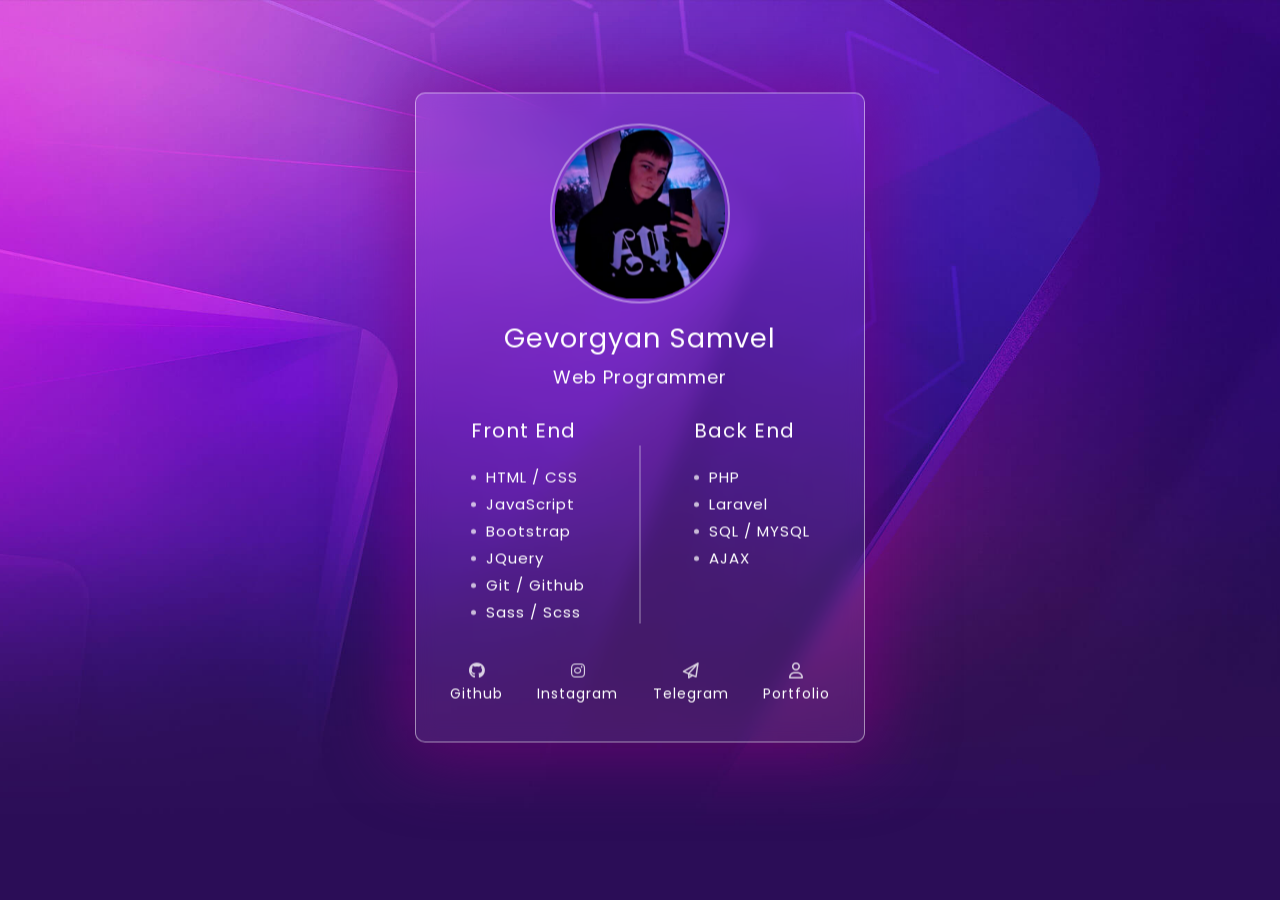
<file: index.html>
<!DOCTYPE html>
<html lang="en">
<head>
    <meta charset="UTF-8">
    <meta http-equiv="X-UA-Compatible" content="IE=edge">
    <meta name="viewport" content="width=device-width, initial-scale=1.0">
    <link rel="icon" href="img/Sam.png">
    <link rel="stylesheet" href="css/icons.css">
    <link rel="stylesheet" href="css/style.css">
    <link rel="stylesheet" href="css/media.css">
    <title>Samvel Gevorgyan</title>
</head>
<body>
    <div class="parent">
        <div>
            <div class="imgParent">
                <img src="img/Sam.png">
            </div>
            <div class="contentParent">
                <h4>Gevorgyan Samvel</h4>
                <h5>Web Programmer</h5>
            </div>
            <div class="skillsParent">
                <div class="fron_end">
                    <h4>Front End</h4>
                    <ul>
                        <li>HTML / CSS</li>
                        <li>JavaScript</li>
                        <li>Bootstrap</li>
                        <li>JQuery</li>
                        <li>Git / Github</li>
                        <li>Sass / Scss</li>
                    </ul>
                </div>
                <div class="back_end">
                    <h4>Back End</h4>
                    <ul>
                        <li>PHP</li>
                        <li>Laravel</li>
                        <li>SQL / MYSQL</li>
                        <li>AJAX</li>
                    </ul>
                </div>
            </div>
            <div class="contactParent">
                <a href="https://www.github.com/GevorgyanSam" target="_blank">
                    <div>
                        <i class="fa-brands fa-github"></i>
                        <p>Github</p>
                    </div>
                </a>
                <a href="https://instagram.com/samvel.2005.g" target="_blank">
                    <div>
                        <i class="fa-brands fa-instagram"></i>
                        <p>Instagram</p>
                    </div>
                </a>
                <a href="https://t.me/GSam2005" target="_blank">
                    <div>
                        <i class="fa-regular fa-paper-plane"></i>
                        <p>Telegram</p>
                    </div>
                </a>
                <a href="https://gevorgyansam.rf.gd" target="_blank">
                    <div>
                        <i class="fa-regular fa-user"></i>
                        <p>Portfolio</p>
                    </div>
                </a>
            </div>
        </div>
    </div>
</body>
</html>
</file>
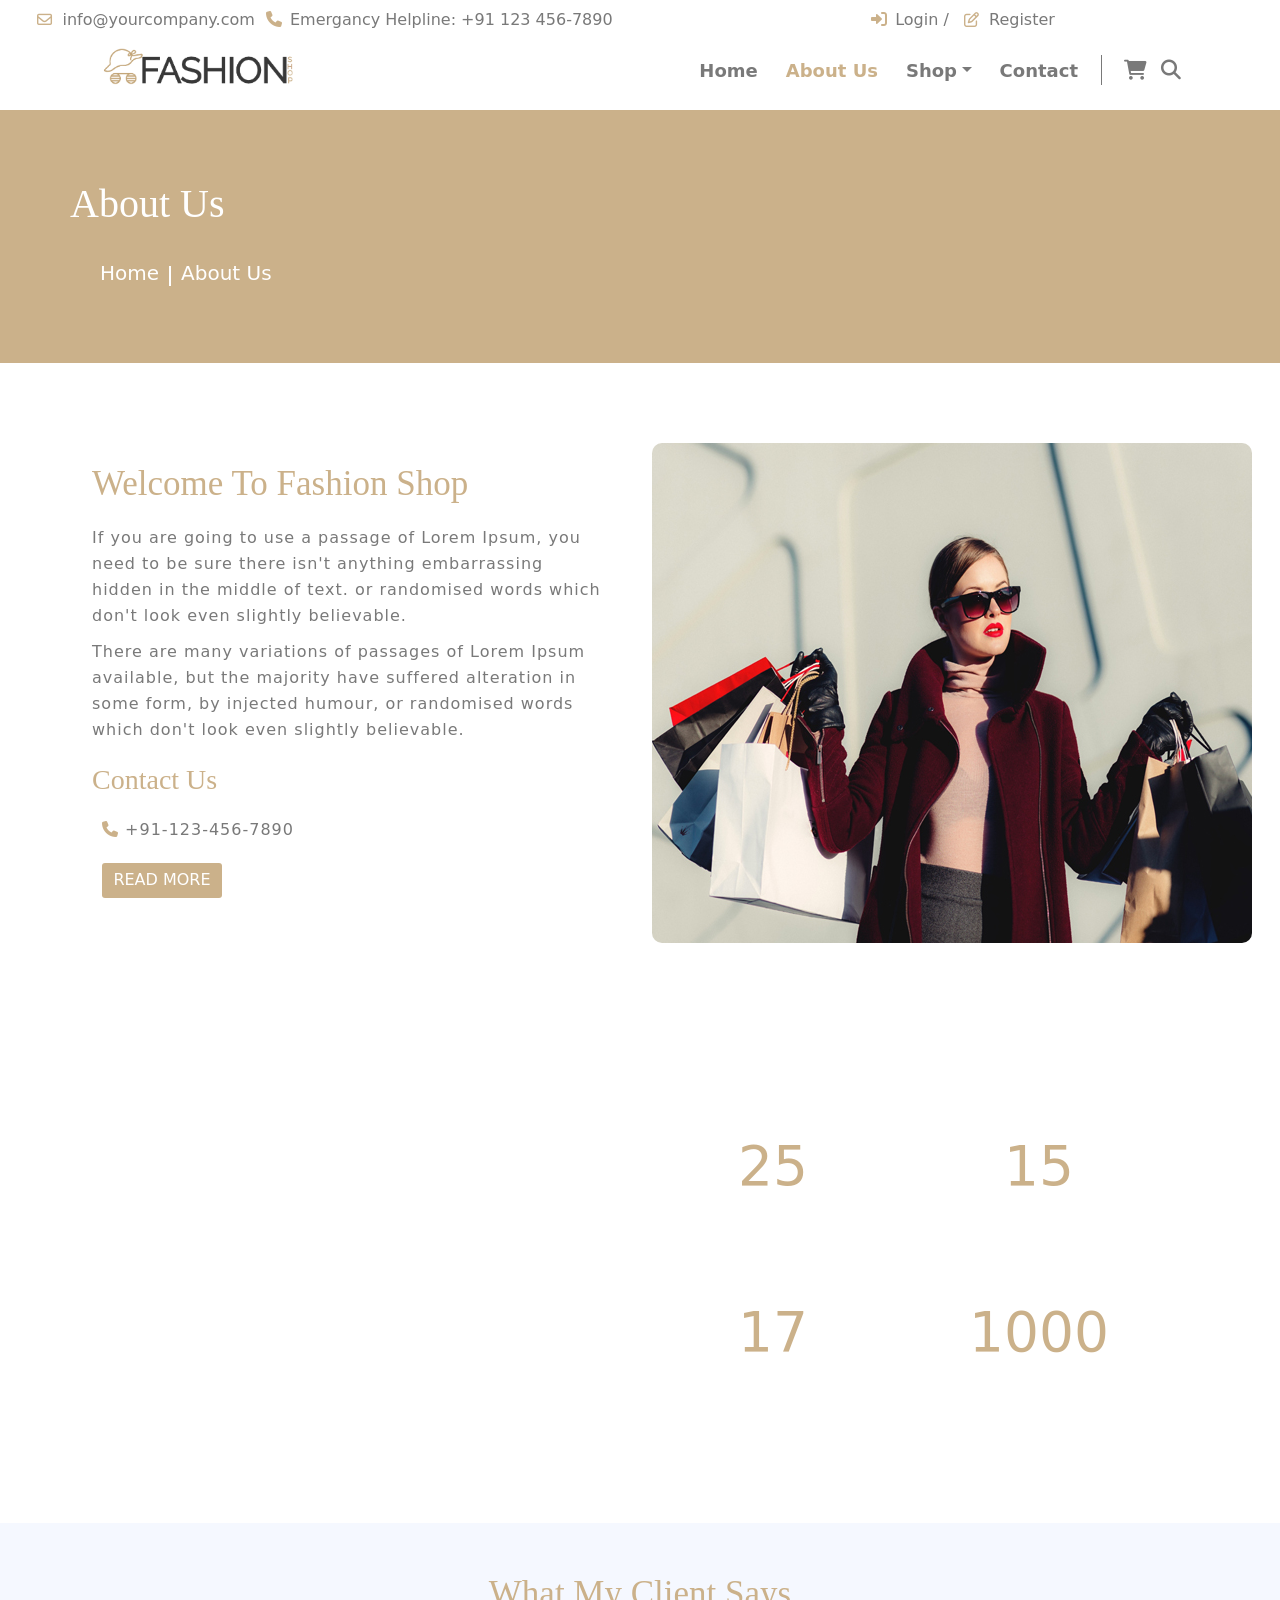
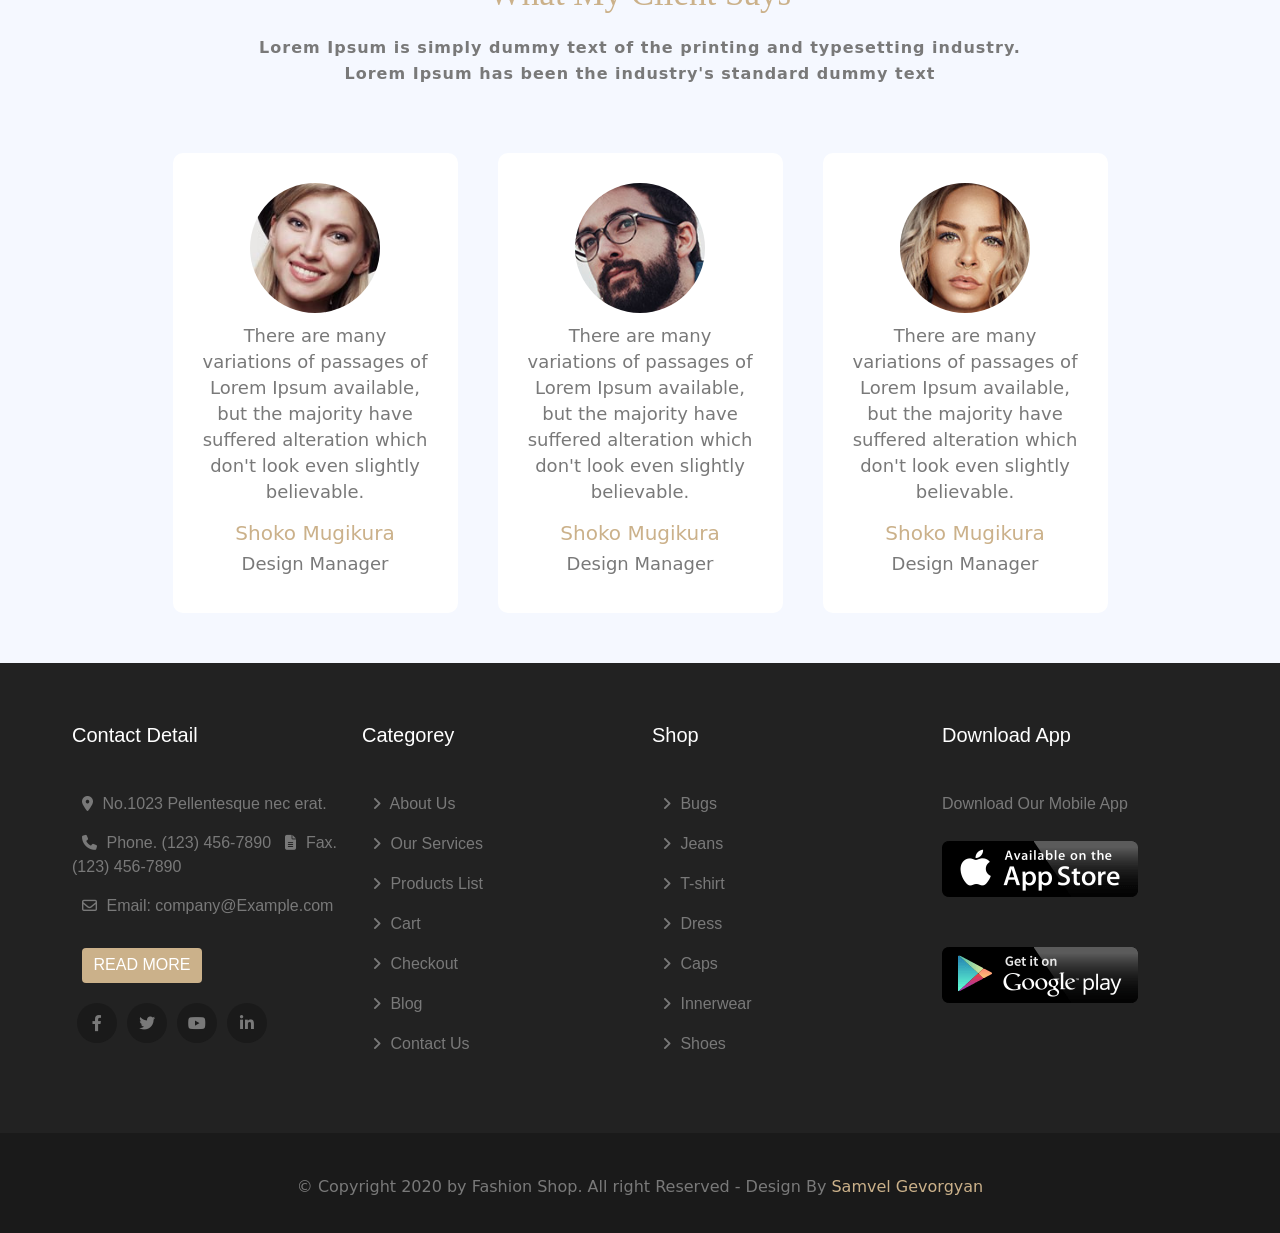
<file: About_Us.html>
<!DOCTYPE html>
<html lang="en">
<head>
    <meta charset="UTF-8">
    <meta http-equiv="X-UA-Compatible" content="IE=edge">
    <meta name="viewport" content="width=device-width, initial-scale=1.0">
    <link rel="stylesheet" href="css/bootstrap.css">
    <link rel="stylesheet" href="css/bootstrap.min.css">
    <link href="https://cdn.jsdelivr.net/npm/bootstrap@5.2.0-beta1/dist/css/bootstrap.min.css" rel="stylesheet" integrity="sha384-0evHe/X+R7YkIZDRvuzKMRqM+OrBnVFBL6DOitfPri4tjfHxaWutUpFmBp4vmVor" crossorigin="anonymous">
    <link rel="stylesheet" href="css/icons.css">
    <link rel="stylesheet" href="css/About_Us ( media ).css">
    <link rel="stylesheet" href="css/About_Us.css">
    <title>Fashion Shop | About Us</title>
</head>
<body>





                            <!-- NAV -->





    <div class="container-fluid navTop">
        <div class="row d-flex align-items-center text-center justify-content-between">
            <div class="col-6">
                <p>
                    <abbr title="Email">
                        <span>
                            <i class="fa-regular fa-envelope navTopIcons"></i>
                            info@yourcompany.com
                        </span>
                    </abbr>
                    <abbr title="Telephone">
                        <span>
                            <i class="fa-solid fa-phone navTopIcons"></i>
                            Emergancy Helpline:
                            <a href="#" class="navTopLink">
                                +91 123 456-7890
                            </a>
                        </span>
                    </abbr>
                </p>
            </div>
            <div class="col-6">
                <p>
                    <i class="fa-solid fa-right-to-bracket navTopIcons"></i>
                    <a href="#" class="navTopLink">Login</a>
                    /
                    <i class="fa-regular fa-pen-to-square navTopIcons"></i>
                    <a href="#" class="navTopLink">Register</a>
                </p>
            </div>
        </div>
    </div>
    <nav class="navbar navbar-expand-md">
        <div class="container-fluid">
            <a class="navbar-brand" href="index.html">
                <img src="img/brand.png" alt="" class="brand">
            </a>
                <button class="navbar-toggler" type="button" data-bs-toggle="collapse" data-bs-target="#navbarText" aria-controls="navbarText" aria-expanded="false" aria-label="Toggle navigation">
                    <span class="navbar-toggler-icon"></span>
                </button>
            <div class="collapse navbar-collapse" id="navbarText">
                <ul class="navbar-nav me-auto"></ul>
                <span class="navbar-text links">
                    <ul class="navbar-nav me-auto">
                        <li class="nav-item">
                            <a class="nav-link home" href="index.html">Home</a>
                        </li>
                        <li class="nav-item">
                            <a class="nav-link about" aria-current="page" href="About_Us.html">About Us</a>
                        </li>
                        <li class="nav-item dropdown">
                            <a class="nav-link dropdown-toggle" href="#" id="navbarDropdownMenuLink" role="button" data-bs-toggle="dropdown" aria-expanded="false">Shop</a>
                                <ul class="dropdown-menu" aria-labelledby="navbarDropdownMenuLink">
                                    <li>
                                        <a class="dropdown-item" href="#">Coats</a>
                                    </li>
                                    <li>
                                        <a class="dropdown-item" href="#">Outwear</a>
                                    </li>
                                    <li>
                                        <a class="dropdown-item" href="#">T-Shirt</a>
                                    </li>
                                    <li>
                                        <a class="dropdown-item" href="#">Caps</a>
                                    </li>
                                    <li>
                                        <a class="dropdown-item" href="#">Shoes</a>
                                    </li>
                                    <li>
                                        <a class="dropdown-item" href="#">Innerwear</a>
                                    </li>
                                    <li>
                                        <a class="dropdown-item" href="#">Suits</a>
                                    </li>
                                    <li>
                                        <a class="dropdown-item" href="#">Shirt</a>
                                    </li>
                                    <li>
                                        <a class="dropdown-item" href="#">Bags</a>
                                    </li>
                                    <li>
                                        <a class="dropdown-item" href="#">Dresses</a>
                                    </li>
                                    <li>
                                        <a class="dropdown-item" href="#">Swimwear</a>
                                    </li>
                                    <li>
                                        <a class="dropdown-item" href="#">Sweatshirts & Hoodies</a>
                                    </li>
                                </ul>
                        </li>
                        <li class="nav-item">
                            <a class="nav-link" href="Contact_Us.html">Contact</a>
                        </li>
                            <div class="navIcons">
                                <span class="navBorder"></span>
                                <i class="fa-solid fa-cart-shopping"></i>
                                <i class="fa-solid fa-magnifying-glass"></i>
                            </div>
                    </ul>
                </span>
            </div>
        </div>
    </nav>





                            <!-- ABOUT US -->





    <header>
        <section>
            <div class="headerParent">
                <div>
                    <div>
                        <h1>About Us</h1>
                    </div>
                    <div class="aboutHeaderLinks">
                        <a href="index.html">Home</a>
                        <div></div>
                        <a href="About_Us.html">About Us</a>
                    </div>
                </div>
            </div>
        </section>
        <div class="scrollUp">
            <i class="fa-solid fa-angles-up"></i>
        </div>
    </header>
    <main>
        <section>
            <div class="aboutWelcome">
                <div class="container-fluid">
                    <div class="row welcomeParentRow">
                        <div class="col-xl-6">
                            <div>
                                <h2>Welcome To Fashion Shop</h2>
                            </div>
                            <div>
                                <p class="welcomeP">There are many variations of passages of Lorem Ipsum available, but the majority have suffered alteration in some form, by injected humour, or randomised words which don't look even slightly believable.</p>
                            </div>
                            <div>
                                <p class="welcomeP2">If you are going to use a passage of Lorem Ipsum, you need to be sure there isn't anything embarrassing hidden in the middle of text. or randomised words which don't look even slightly believable.</p>
                            </div>
                            <div>
                                <p>There are many variations of passages of Lorem Ipsum available, but the majority have suffered alteration in some form, by injected humour, or randomised words which don't look even slightly believable.</p>
                            </div>
                            <div>
                                <h3>Contact Us</h3>
                            </div>
                            <div>
                                <p title="Tel">
                                    <i class="fa-solid fa-phone"></i>
                                    +91-123-456-7890
                                </p>
                            </div>
                            <div>
                                <button>READ MORE</button>
                            </div>
                        </div>
                        <div class="col-xl-6">
                            <img src="img/about_img-1.jpg" alt="">
                        </div>
                    </div>
                </div>
            </div>
        </section>





                                <!-- PARALAX -->





        <section>
            <div class="paralaxParent">
                <div class="container-fluid paralaxParentChild">
                    <div class="row">
                        <div class="col-md-6 paralaxChildren">
                            <h1>Our Fashion Shop Work For You</h1>
                            <p>Our Fashion Shop delivers daily and monthly Shop for all readers of our website visitors.</p>
                            <p class="paralaxMedia2">Recognized as the best esoteric and fashion online in the USA. Every day we publish fresh products, shop by and for professional products, personalized predictions, shop readings, shose and Chinese fashion Brands and much more.</p>
                            <p>Our Fashion Shop can help you find a proper approach to solving all daily problems and achieving happiness in your life.</p>
                        </div>
                        <div class="col-md-6 paralaxYearParent">
                            <div class="row">
                                <div class="col-md-6">
                                    <h5>25</h5>
                                    <h4>Years Of Experience</h4>
                                </div>
                                <div class="col-md-6">
                                    <h5>15</h5>
                                    <h4>Types Of Best Brands</h4>
                                </div>
                            </div>
                            <div class="row">
                                <div class="col-md-6">
                                    <h5>17</h5>
                                    <h4>Best Quality</h4>
                                </div>
                                <div class="col-md-6">
                                    <h5>1000</h5>
                                    <h4>Hourly Fashion</h4>
                                </div>
                            </div>
                        </div>
                    </div>
                </div>
            </div>
        </section>





                                <!-- TEAM -->





        <section>
            <div class="teamParent">
                <div class="container teamParentChild">
                    <div class="teamHeader">
                        <h1>What My Client Says</h1>
                        <p>Lorem Ipsum is simply dummy text of the printing and typesetting industry. <br> Lorem Ipsum has been the industry's standard dummy text</p>
                    </div>
                    <div class="row teamContent">
                        <div class="col-lg-3 teamItem">
                            <div>
                                <img src="img/team_1.jpg" alt="">
                            </div>
                            <div>
                                <p> <span>There are many variations of passages of Lorem Ipsum available, but the </span> majority have suffered alteration which don't look even slightly believable.</p>
                            </div>
                            <div>
                                <h5>Shoko Mugikura</h5>
                            </div>
                            <div>
                                <h4>Design Manager</h4>
                            </div>
                        </div>
                        <div class="col-lg-3 teamItem">
                            <div>
                                <img src="img/team_2.jpg" alt="">
                            </div>
                            <div>
                                <p> <span>There are many variations of passages of Lorem Ipsum available, but the </span> majority have suffered alteration which don't look even slightly believable.</p>
                            </div>
                            <div>
                                <h5>Shoko Mugikura</h5>
                            </div>
                            <div>
                                <h4>Design Manager</h4>
                            </div>
                        </div>
                        <div class="col-lg-3 teamItem">
                            <div>
                                <img src="img/team_3.jpg" alt="">
                            </div>
                            <div>
                                <p> <span>There are many variations of passages of Lorem Ipsum available, but the </span> majority have suffered alteration which don't look even slightly believable.</p>
                            </div>
                            <div>
                                <h5>Shoko Mugikura</h5>
                            </div>
                            <div>
                                <h4>Design Manager</h4>
                            </div>
                        </div>
                    </div>
                </div>
            </div>
        </section>
    </main>





                                <!-- FOOTER -->





    <footer>
        <section>
            <div class="footerParent">
                <div class="container-fluid">
                    <div class="row footerParentChild">
                        <div class="col-lg-3 footerItem">
                            <div>
                                <h4>Contact Detail</h4>
                            </div>
                            <div>
                                <i class="fa-solid fa-location-dot"></i>
                                <span> No.1023 Pellentesque nec erat.</span>
                            </div>
                            <div>
                                <i class="fa-solid fa-phone"></i>
                                <span>Phone. (123) 456-7890</span>
                                <i class="fa-solid fa-file-lines"></i>
                                <span>Fax. (123) 456-7890</span>
                            </div>
                            <div>
                                <i class="fa-regular fa-envelope"></i>
                                <span>Email: company@Example.com</span>
                            </div>
                            <div>
                                <button>READ MORE</button>
                            </div>
                            <div class="footerLinks">
                                <div>
                                    <i class="fa-brands fa-facebook-f"></i>
                                </div>
                                <div>
                                    <i class="fa-brands fa-twitter"></i>
                                </div>
                                <div>
                                    <i class="fa-brands fa-youtube"></i>
                                </div>
                                <div>
                                    <i class="fa-brands fa-linkedin-in"></i>
                                </div>
                            </div>
                        </div>
                        <div class="col-lg-3 footerItem">
                            <div>
                                <h4>Categorey</h4>
                            </div>
                            <div>
                                <p>
                                    <i class="fa-solid fa-angle-right"></i>
                                    About Us
                                </p>
                            </div>
                            <div>
                                <p>
                                    <i class="fa-solid fa-angle-right"></i>
                                    Our Services
                                </p>
                            </div>
                            <div>
                                <p>
                                    <i class="fa-solid fa-angle-right"></i>
                                    Products List
                                </p>
                            </div>
                            <div>
                                <p>
                                    <i class="fa-solid fa-angle-right"></i>
                                    Cart
                                </p>
                            </div>
                            <div>
                                <p>
                                    <i class="fa-solid fa-angle-right"></i>
                                    Checkout
                                </p>
                            </div>
                            <div>
                                <p>
                                    <i class="fa-solid fa-angle-right"></i>
                                    Blog
                                </p>
                            </div>
                            <div>
                                <p>
                                    <i class="fa-solid fa-angle-right"></i>
                                    Contact Us
                                </p>
                            </div>
                        </div>
                        <div class="col-lg-3 footerItem">
                            <div>
                                <h4>Shop</h4>
                            </div>
                            <div>
                                <p>
                                    <i class="fa-solid fa-angle-right"></i>
                                    Bugs
                                </p>
                            </div>
                            <div>
                                <p>
                                    <i class="fa-solid fa-angle-right"></i>
                                    Jeans
                                </p>
                            </div>
                            <div>
                                <p>
                                    <i class="fa-solid fa-angle-right"></i>
                                    T-shirt
                                </p>
                            </div>
                            <div>
                                <p>
                                    <i class="fa-solid fa-angle-right"></i>
                                    Dress
                                </p>
                            </div>
                            <div>
                                <p>
                                    <i class="fa-solid fa-angle-right"></i>
                                    Caps
                                </p>
                            </div>
                            <div>
                                <p>
                                    <i class="fa-solid fa-angle-right"></i>
                                    Innerwear
                                </p>
                            </div>
                            <div>
                                <p>
                                    <i class="fa-solid fa-angle-right"></i>
                                    Shoes
                                </p>
                            </div>
                        </div>
                        <div class="col-lg-3 footerItem">
                            <div>
                                <h4>Download App</h4>
                            </div>
                            <div>
                                <span>Download Our Mobile App</span>
                            </div>
                            <div>
                                <img src="img/footer_1.png" alt="">
                            </div>
                            <div>
                                <img src="img/footer_2.png" alt="">
                            </div>
                        </div>
                    </div>
                </div>
            </div>
        </section>
        <section>
            <div class="footerBottom">
                <div class="footerBottomHeader">
                    <p>
                        © Copyright 2020 by Fashion Shop. All right Reserved - Design By <a href="https://www.github.com/GevorgyanSam" title="GitHub"> Samvel Gevorgyan </a>
                    </p>
                </div>
            </div>
        </section>
    </footer>
    <script src="https://cdn.jsdelivr.net/npm/bootstrap@5.2.0-beta1/dist/js/bootstrap.bundle.min.js" integrity="sha384-pprn3073KE6tl6bjs2QrFaJGz5/SUsLqktiwsUTF55Jfv3qYSDhgCecCxMW52nD2" crossorigin="anonymous"></script>
    <script src="js/About_Us.js"></script>
</body>
</html>
</file>
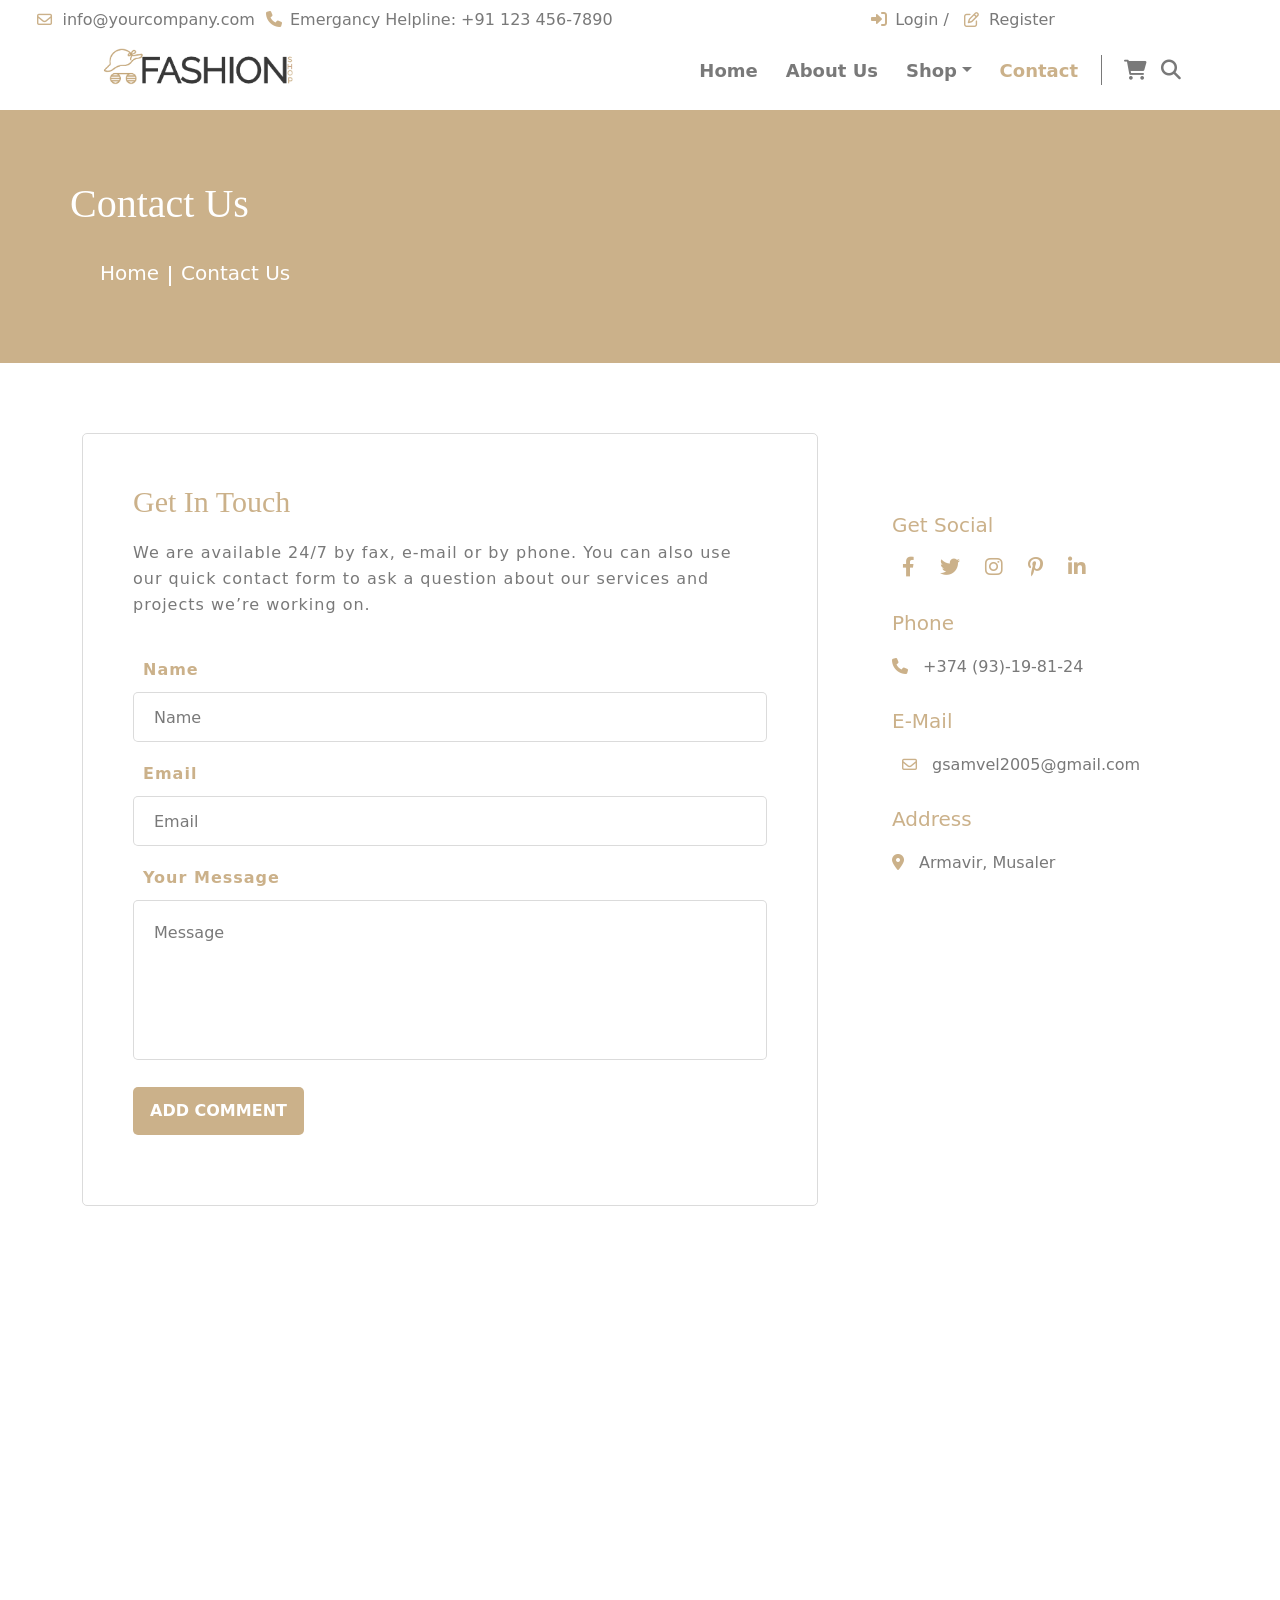
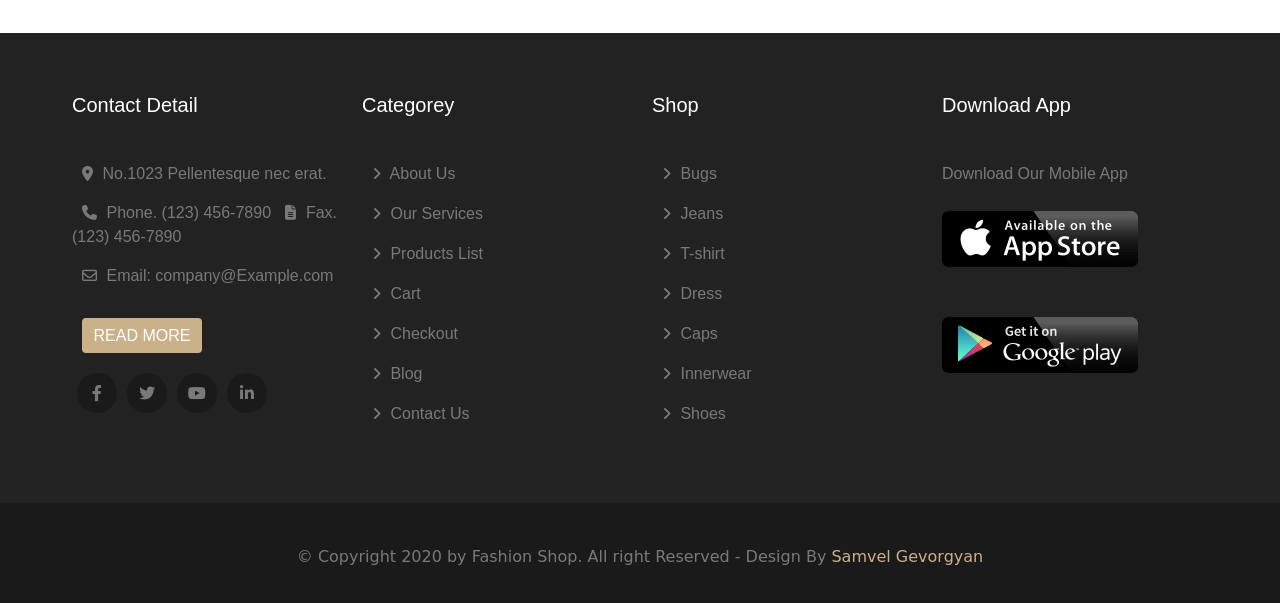
<file: Contact_Us.html>
<!DOCTYPE html>
<html lang="en">
<head>
    <meta charset="UTF-8">
    <meta http-equiv="X-UA-Compatible" content="IE=edge">
    <meta name="viewport" content="width=device-width, initial-scale=1.0">
    <link rel="stylesheet" href="css/bootstrap.css">
    <link rel="stylesheet" href="css/bootstrap.min.css">
    <link href="https://cdn.jsdelivr.net/npm/bootstrap@5.2.0-beta1/dist/css/bootstrap.min.css" rel="stylesheet" integrity="sha384-0evHe/X+R7YkIZDRvuzKMRqM+OrBnVFBL6DOitfPri4tjfHxaWutUpFmBp4vmVor" crossorigin="anonymous">
    <link rel="stylesheet" href="css/icons.css">
    <link rel="stylesheet" href="css/Contact_Us ( media ).css">
    <link rel="stylesheet" href="css/Contact_Us.css">
    <title>Fashion Shop | Contact Us</title>
</head>
<body>





                            <!-- NAV -->





    <div class="container-fluid navTop">
        <div class="row d-flex align-items-center text-center justify-content-between">
            <div class="col-6">
                <p>
                    <abbr title="Email">
                        <span>
                            <i class="fa-regular fa-envelope navTopIcons"></i>
                            info@yourcompany.com
                        </span>
                    </abbr>
                    <abbr title="Telephone">
                        <span>
                            <i class="fa-solid fa-phone navTopIcons"></i>
                            Emergancy Helpline:
                            <a href="#" class="navTopLink">
                                +91 123 456-7890
                            </a>
                        </span>
                    </abbr>
                </p>
            </div>
            <div class="col-6">
                <p>
                    <i class="fa-solid fa-right-to-bracket navTopIcons"></i>
                    <a href="#" class="navTopLink">Login</a>
                    /
                    <i class="fa-regular fa-pen-to-square navTopIcons"></i>
                    <a href="#" class="navTopLink">Register</a>
                </p>
            </div>
        </div>
    </div>
    <nav class="navbar navbar-expand-md">
        <div class="container-fluid">
            <a class="navbar-brand" href="index.html">
                <img src="img/brand.png" alt="" class="brand">
            </a>
                <button class="navbar-toggler" type="button" data-bs-toggle="collapse" data-bs-target="#navbarText" aria-controls="navbarText" aria-expanded="false" aria-label="Toggle navigation">
                    <span class="navbar-toggler-icon"></span>
                </button>
            <div class="collapse navbar-collapse" id="navbarText">
                <ul class="navbar-nav me-auto"></ul>
                <span class="navbar-text links">
                    <ul class="navbar-nav me-auto">
                        <li class="nav-item">
                            <a class="nav-link home" href="index.html">Home</a>
                        </li>
                        <li class="nav-item">
                            <a class="nav-link about" href="About_Us.html">About Us</a>
                        </li>
                        <li class="nav-item dropdown">
                            <a class="nav-link dropdown-toggle" href="#" id="navbarDropdownMenuLink" role="button" data-bs-toggle="dropdown" aria-expanded="false">Shop</a>
                                <ul class="dropdown-menu" aria-labelledby="navbarDropdownMenuLink">
                                    <li>
                                        <a class="dropdown-item" href="#">Coats</a>
                                    </li>
                                    <li>
                                        <a class="dropdown-item" href="#">Outwear</a>
                                    </li>
                                    <li>
                                        <a class="dropdown-item" href="#">T-Shirt</a>
                                    </li>
                                    <li>
                                        <a class="dropdown-item" href="#">Caps</a>
                                    </li>
                                    <li>
                                        <a class="dropdown-item" href="#">Shoes</a>
                                    </li>
                                    <li>
                                        <a class="dropdown-item" href="#">Innerwear</a>
                                    </li>
                                    <li>
                                        <a class="dropdown-item" href="#">Suits</a>
                                    </li>
                                    <li>
                                        <a class="dropdown-item" href="#">Shirt</a>
                                    </li>
                                    <li>
                                        <a class="dropdown-item" href="#">Bags</a>
                                    </li>
                                    <li>
                                        <a class="dropdown-item" href="#">Dresses</a>
                                    </li>
                                    <li>
                                        <a class="dropdown-item" href="#">Swimwear</a>
                                    </li>
                                    <li>
                                        <a class="dropdown-item" href="#">Sweatshirts & Hoodies</a>
                                    </li>
                                </ul>
                        </li>
                        <li class="nav-item">
                            <a class="nav-link contact" aria-current="page" href="Contact_Us.html">Contact</a>
                        </li>
                            <div class="navIcons">
                                <span class="navBorder"></span>
                                <i class="fa-solid fa-cart-shopping"></i>
                                <i class="fa-solid fa-magnifying-glass"></i>
                            </div>
                    </ul>
                </span>
            </div>
        </div>
    </nav>





                            <!-- CONTACT US -->





    <header>
        <section>
            <div class="headerParent">
                <div>
                    <div>
                        <h1>Contact Us</h1>
                    </div>
                    <div class="aboutHeaderLinks">
                        <a href="index.html">Home</a>
                        <div></div>
                        <a href="Contact_Us.html">Contact Us</a>
                    </div>
                </div>
            </div>
        </section>
        <div class="scrollUp">
            <i class="fa-solid fa-angles-up"></i>
        </div>
    </header>





                            <!-- CONTACT US -->





    <main>
        <section>
            <div class="mainParent">
                <div class="container-fluid">
                    <div class="row contactRow">
                        <div class="col-xl-8">
                            <div class="primaryCol">
                                <div>
                                    <h2>Get In Touch</h2>
                                </div>
                                <div>
                                    <p>We are available 24/7 by fax, e-mail or by phone. You can also use our quick contact form to ask a question about our services and projects we’re working on.</p>
                                </div>
                                <form action="">
                                    <div>
                                        <label for="name">Name</label>
                                    </div>
                                    <div>
                                        <input type="text" placeholder="Name" id="name">
                                    </div>
                                    <div>
                                        <label for="email">Email</label>
                                    </div>
                                    <div>
                                        <input type="email" placeholder="Email" id="email">
                                    </div>
                                    <div>
                                        <label for="message">Your Message</label>
                                    </div>
                                    <div>
                                        <textarea placeholder="Message" id="message"></textarea>
                                    </div>
                                    <div>
                                        <a href="index.html">
                                            <button>ADD COMMENT</button>
                                        </a>
                                    </div>
                                </form>
                            </div>
                        </div>
                        <div class="col-xl-4">
                            <div class="secondaryCol">
                                <div>
                                    <h5>Get Social</h5>
                                </div>
                                <div>
                                    <a href="#" title="Facebook">
                                        <i class="fa-brands fa-facebook-f"></i>
                                    </a>
                                    <a href="#" title="Twitter">
                                        <i class="fa-brands fa-twitter"></i>
                                    </a>
                                    <a href="https://www.instagram.com/samvel.2005.g/" title="Instagram">
                                        <i class="fa-brands fa-instagram"></i>
                                    </a>
                                    <a href="#" title="Pinterest">
                                        <i class="fa-brands fa-pinterest-p"></i>
                                    </a>
                                    <a href="#" title="Linkedin">
                                        <i class="fa-brands fa-linkedin-in"></i>
                                    </a>
                                </div>
                                <div>
                                    <h5>Phone</h5>
                                </div>
                                <div>
                                    <p title="Tel">
                                        <i class="fa-solid fa-phone"></i>
                                        +374 (93)-19-81-24
                                    </p>
                                </div>
                                <div>
                                    <h5>E-Mail</h5>
                                </div>
                                <div>
                                    <p title="Email">
                                        <i class="fa-regular fa-envelope"></i>
                                        gsamvel2005@gmail.com
                                    </p>
                                </div>
                                <div>
                                    <h5>Address</h5>
                                </div>
                                <div>
                                    <p title="Addres">
                                        <i class="fa-solid fa-location-dot"></i>
                                        Armavir, Musaler
                                    </p>
                                </div>
                            </div>
                        </div>
                    </div>
                </div>
            </div>
        </section>





                            <!-- MAP  -->





        <section>
            <div class="mapParent">
                <iframe src="https://www.google.com/maps/embed?pb=!1m18!1m12!1m3!1d1524.4684850794074!2d44.371547658269805!3d40.16595704453849!2m3!1f0!2f0!3f0!3m2!1i1024!2i768!4f13.1!3m3!1m2!1s0x0%3A0x4d74ec8f68e40e96!2zNDDCsDA5JzU3LjQiTiA0NMKwMjInMjEuNSJF!5e0!3m2!1sru!2s!4v1657986496901!5m2!1sru!2s" style="border:0;" allowfullscreen="" loading="lazy" referrerpolicy="no-referrer-when-downgrade"></iframe>
            </div>
        </section>
    </main>





                                <!-- FOOTER -->





    <footer>
        <section>
            <div class="footerParent">
                <div class="container-fluid">
                    <div class="row footerParentChild">
                        <div class="col-lg-3 footerItem">
                            <div>
                                <h4>Contact Detail</h4>
                            </div>
                            <div>
                                <i class="fa-solid fa-location-dot"></i>
                                <span> No.1023 Pellentesque nec erat.</span>
                            </div>
                            <div>
                                <i class="fa-solid fa-phone"></i>
                                <span>Phone. (123) 456-7890</span>
                                <i class="fa-solid fa-file-lines"></i>
                                <span>Fax. (123) 456-7890</span>
                            </div>
                            <div>
                                <i class="fa-regular fa-envelope"></i>
                                <span>Email: company@Example.com</span>
                            </div>
                            <div>
                                <button>READ MORE</button>
                            </div>
                            <div class="footerLinks">
                                <div>
                                    <i class="fa-brands fa-facebook-f"></i>
                                </div>
                                <div>
                                    <i class="fa-brands fa-twitter"></i>
                                </div>
                                <div>
                                    <i class="fa-brands fa-youtube"></i>
                                </div>
                                <div>
                                    <i class="fa-brands fa-linkedin-in"></i>
                                </div>
                            </div>
                        </div>
                        <div class="col-lg-3 footerItem">
                            <div>
                                <h4>Categorey</h4>
                            </div>
                            <div>
                                <p>
                                    <i class="fa-solid fa-angle-right"></i>
                                    About Us
                                </p>
                            </div>
                            <div>
                                <p>
                                    <i class="fa-solid fa-angle-right"></i>
                                    Our Services
                                </p>
                            </div>
                            <div>
                                <p>
                                    <i class="fa-solid fa-angle-right"></i>
                                    Products List
                                </p>
                            </div>
                            <div>
                                <p>
                                    <i class="fa-solid fa-angle-right"></i>
                                    Cart
                                </p>
                            </div>
                            <div>
                                <p>
                                    <i class="fa-solid fa-angle-right"></i>
                                    Checkout
                                </p>
                            </div>
                            <div>
                                <p>
                                    <i class="fa-solid fa-angle-right"></i>
                                    Blog
                                </p>
                            </div>
                            <div>
                                <p>
                                    <i class="fa-solid fa-angle-right"></i>
                                    Contact Us
                                </p>
                            </div>
                        </div>
                        <div class="col-lg-3 footerItem">
                            <div>
                                <h4>Shop</h4>
                            </div>
                            <div>
                                <p>
                                    <i class="fa-solid fa-angle-right"></i>
                                    Bugs
                                </p>
                            </div>
                            <div>
                                <p>
                                    <i class="fa-solid fa-angle-right"></i>
                                    Jeans
                                </p>
                            </div>
                            <div>
                                <p>
                                    <i class="fa-solid fa-angle-right"></i>
                                    T-shirt
                                </p>
                            </div>
                            <div>
                                <p>
                                    <i class="fa-solid fa-angle-right"></i>
                                    Dress
                                </p>
                            </div>
                            <div>
                                <p>
                                    <i class="fa-solid fa-angle-right"></i>
                                    Caps
                                </p>
                            </div>
                            <div>
                                <p>
                                    <i class="fa-solid fa-angle-right"></i>
                                    Innerwear
                                </p>
                            </div>
                            <div>
                                <p>
                                    <i class="fa-solid fa-angle-right"></i>
                                    Shoes
                                </p>
                            </div>
                        </div>
                        <div class="col-lg-3 footerItem">
                            <div>
                                <h4>Download App</h4>
                            </div>
                            <div>
                                <span>Download Our Mobile App</span>
                            </div>
                            <div>
                                <img src="img/footer_1.png" alt="">
                            </div>
                            <div>
                                <img src="img/footer_2.png" alt="">
                            </div>
                        </div>
                    </div>
                </div>
            </div>
        </section>
        <section>
            <div class="footerBottom">
                <div class="footerBottomHeader">
                    <p>
                        © Copyright 2020 by Fashion Shop. All right Reserved - Design By <a href="https://www.github.com/GevorgyanSam" title="GitHub"> Samvel Gevorgyan </a>
                    </p>
                </div>
            </div>
        </section>
    </footer>
    <script src="https://cdn.jsdelivr.net/npm/bootstrap@5.2.0-beta1/dist/js/bootstrap.bundle.min.js" integrity="sha384-pprn3073KE6tl6bjs2QrFaJGz5/SUsLqktiwsUTF55Jfv3qYSDhgCecCxMW52nD2" crossorigin="anonymous"></script>
    <script src="js/Contact_Us.js"></script>
</body>
</html>
</file>
<file: css/style.css>
@import url("https://fonts.googleapis.com/css2?family=Poppins:ital,wght@1,100&display=swap");:root{--border-radius:10px;--font-family:"Poppins",sans-serif}*{margin:0;padding:0;-webkit-box-sizing:border-box;box-sizing:border-box;outline:none;text-decoration:none;list-style:none}::-moz-selection{color:white;background-color:#54128d}::selection{color:white;background-color:#54128d}body{background-image:url(../img/background.jpg);background-attachment:fixed;background-repeat:no-repeat;background-size:cover;background-position:50% 50%;overflow:visible}.parent{position:absolute;-webkit-transform:translate(-50%,-55%);transform:translate(-50%,-55%);top:50%;left:50%;-webkit-box-align:start;-ms-flex-align:start;align-items:flex-start;-webkit-box-pack:center;-ms-flex-pack:center;justify-content:center;text-align:start;border-radius:var(--border-radius);background-color:rgba(255,100,255,0.15);-webkit-backdrop-filter:blur(10px);backdrop-filter:blur(10px);height:650px;width:450px;border:1px solid rgba(255,255,255,0.5);-webkit-box-shadow:0 0 70px 15px rgba(128,0,128,0.6);box-shadow:0 0 70px 15px rgba(128,0,128,0.6)}.parent .imgParent{margin:0 auto;height:180px;width:180px;margin-top:30px;border-radius:50%;padding:3px;border:2px solid rgba(255,255,255,0.4);-webkit-user-select:none;-moz-user-select:none;-ms-user-select:none;user-select:none}.parent .imgParent img{height:100%;width:100%;-o-object-fit:cover;object-fit:cover;-o-object-position:center;object-position:center}.parent .contentParent{margin-top:15px}.parent .contentParent h4{font-size:27px;text-align:center;color:rgb(255,255,255);font-family:var(--font-family);font-weight:400;letter-spacing:1px}.parent .contentParent h5{color:rgb(255,255,255);font-family:var(--font-family);font-weight:normal;letter-spacing:1px;font-size:18px;text-align:center;margin-top:5px;text-transform:capitalize}.parent .skillsParent{margin:0 auto;margin-top:25px;display:-webkit-box;display:-ms-flexbox;display:flex;-webkit-box-align:start;-ms-flex-align:start;align-items:flex-start;-ms-flex-pack:distribute;justify-content:space-around;text-align:start;color:white;font-family:var(--font-family);position:relative;overflow:hidden}.parent .skillsParent:before{content:"";position:absolute;-webkit-transform:translateX(-50%);transform:translateX(-50%);left:50%;top:30px;height:100%;width:1px;background-color:rgba(255,255,255,0.5)}.parent .skillsParent h4{font-weight:400;font-size:20px;letter-spacing:1px}.parent .skillsParent ul{margin-top:20px}.parent .skillsParent ul li{font-size:15px;margin-top:4px;letter-spacing:1px;margin-left:15px;position:relative}.parent .skillsParent ul li:before{content:"";position:absolute;background-color:rgba(255,255,255,0.7);height:5px;width:5px;border-radius:50%;-webkit-transform:translateY(-50%);transform:translateY(-50%);top:50%;left:-15px}.parent .contactParent{display:-webkit-box;display:-ms-flexbox;display:flex;-webkit-box-align:center;-ms-flex-align:center;align-items:center;-webkit-box-pack:space-evenly;-ms-flex-pack:space-evenly;justify-content:space-evenly;text-align:center;padding-top:15px;margin-top:20px}.parent .contactParent a{position:relative;padding-bottom:2px}.parent .contactParent a:before{content:"";position:absolute;height:1px;width:0%;background-color:rgba(255,255,255,0.5);bottom:0;left:50%;-webkit-transition:0.3s;transition:0.3s;-webkit-transform:translateX(-50%);transform:translateX(-50%)}.parent .contactParent a:hover:before{width:110%}.parent .contactParent div{color:white;font-family:var(--font-family)}.parent .contactParent div i{color:rgba(255,255,255,0.8)}.parent .contactParent div p{font-size:14px;letter-spacing:1px}
</file>
<file: css/media.css>
@media only screen and (max-width:500px){.parent{position:static!important;width:100%!important;border:none!important;-webkit-box-shadow:none!important;box-shadow:none!important;background-color:transparent!important;-webkit-transform:translate(0,0)!important;transform:translate(0,0)!important;padding-top:30px!important}.parent .contentParent{margin-top:20px!important}.parent .contentParent h4{font-size:26px!important}.parent .contentParent h5{margin-top:8px!important}.parent .skillsParent{margin-top:30px!important}.parent .contactParent{margin-top:25px!important}}@media only screen and (max-width:450px){.parent .contentParent h4{font-size:23px!important}.parent .contentParent h5{font-size:15px!important}.parent .skillsParent h4{font-size:18px!important}.parent .skillsParent ul li{font-size:14px!important;margin-top:3px!important}.parent .contactParent p{font-size:13px!important}}@media only screen and (max-width:380px){.parent .contentParent h4{font-size:22px!important}.parent .contentParent h5{font-size:14px!important}.parent .skillsParent h4{font-size:17px!important}.parent .skillsParent ul li{font-size:13px!important;margin-top:2px!important}.parent .contactParent p{font-size:12px!important}}
</file>
<file: css/About_Us ( media ).css>
/* FIXED ANIMATION BUGS ON RESIZE */




                        
@media only screen and (max-width: 1600px) {

    .paralaxParentChild {
        display: block !important;
    }
    
    .teamParentChild {
        display: block !important;
    }

    .footerParentChild {
        display: flex !important;
    }

    .footerBottom div {
        display: block !important;
    }
}




                        /* NAV */





@media only screen and (max-width: 1600px) {

    .brand {
        width: 280px;
        margin-top: 15px;
        margin-left: 90px !important;
    }
    
    .links {
        margin-right: 120px !important;
    }
}

@media only screen and (max-width: 1320px) {

    .brand {
        width: 280px;
        margin-top: 15px;
        margin-left: 50px !important;
    }
    
    .links {
        margin-right: 80px !important;
    }
}

@media only screen and (max-width: 1140px) {

    .brand {
        width: 280px;
        margin-top: 15px;
        margin-left: 0px !important;
    }
    
    .links {
        margin-right: 0px !important;
    }

    .navTop {
        display: none;
    }
}

@media only screen and (max-width: 1000px) {

    .navIcons {
        display: none !important;
    }
}

@media only screen and (max-width: 767px) {

    nav {
        max-height: 500px !important;
    }
}

@media only screen and (max-width: 460px) {

    .brand {
        width: 220px !important;
        margin-left: -15px !important;
    }
}

@media only screen and (max-width: 350px) {

    .brand {
        width: 180px !important;
        margin-left: -25px !important;
    }
}





                        /* ABOUT US */





@media only screen and (max-width: 767px) {

    .aboutHeaderLinks {
        margin-left: 0 !important;
        justify-content: center !important;
    }

    .headerParent h1 {
        text-align: center;
    }
}

@media only screen and (max-width: 1415px) {

    .welcomeP {
        display: none !important;
    }
}

@media only screen and (max-width: 1241px) {

    [src = "img/about_img-1.jpg"] {
        max-width: 100%;
    }
}

@media only screen and (max-width: 1199px) {

    .welcomeParentRow > div {
        align-items: center !important;
        justify-content: center !important;
        text-align: center !important;
    }
}

@media only screen and (max-width: 992px) {

    [src = "img/about_img-1.jpg"] {
        width: 100% !important;
    }
}

@media only screen and (max-width: 768px) {

    .aboutWelcome {
        padding: 60px 0 !important;
    }
}

@media only screen and (max-width: 510px) {

    .welcomeParentRow h2 {
        font-size: 30px !important;
    }

    .welcomeP2 {
        display: none !important;
    }
}





                        /* PARALAX */





@media only screen and (max-width: 1320px) {

    .paralaxMedia2 {
        display: none;
    }
}

@media only screen and (max-width: 767px) {

    .paralaxParentChild {
        padding: 0 30px !important;
        text-align: center !important;
    }
}

@media only screen and (max-width: 576px) {

    .paralaxParentChild {
        padding: 0 !important;
    }
}





                        /* TEAM */





@media only screen and (max-width: 1400px) {

    .teamContent .teamItem {
        margin-top: 50px !important;
        padding: 30px;
        margin: 0 20px !important;
        border-radius: 10px;
        background-color: var(--secondaryColor);
    }
}

@media only screen and (max-width: 1200px) {

    .teamContent .teamItem {
        margin-top: 50px !important;
        padding: 30px;
        margin: 0 10px !important;
        border-radius: 10px;
        background-color: var(--secondaryColor);
    }

    .teamContent .teamItem p span {
        display: none;
    }
}

@media only screen and (max-width: 991px) {

    .teamContent .teamItem p span {
        display: inline-block;
    }
}





                        /* FOOTER */





@media only screen and (max-width: 991px) {

    .footerParentChild {
        text-align: center !important;
        align-items: center !important;
        justify-content: center !important;
    }

    .footerItem:nth-child(2), .footerItem:nth-child(3) {
        display: none;
    }

    .footerLinks {
        justify-content: center !important;
    }
}

@media only screen and (max-width: 500px) {

    .footerParent {
        padding: 50px 0 !important;
    }
}
</file>
<file: css/About_Us.css>
* {
    margin: 0;
    padding: 0;
    box-sizing: border-box;
}

body {
    --primaryColor: rgb(203, 177, 138);
    --secondaryColor: rgb(255, 255, 255);
    --contentColor: rgb(121, 121, 121);
    --hoverTransition: .5s;
    overflow-x: hidden;
}

html {
    scroll-behavior: smooth;
    user-select: none;
}

::-webkit-scrollbar {
    background-color: white;
}

::-webkit-scrollbar-track {
    background-color: white;
}

::-webkit-scrollbar-thumb {
    background-color: var(--primaryColor);
    border-radius: 20px;
    cursor: pointer;
    border: 2px solid var(--primaryColor);
}

::-webkit-scrollbar-thumb:hover {
    background-color: rgb(206, 173, 123);
}





                        /* NAV */





.navbar-toggler:focus {
    box-shadow: none !important;
}

.navTop {
    transition: .2s;
    width: 100%;
    z-index: 999;
    height: 30px;
    background-color: var(--secondaryColor);
    animation: 1s navAnim forwards;
    opacity: 0;
}

@keyframes navAnim {
    0%{
        opacity: 0;
        transform: translateY(-100px);
    }
    100%{
        opacity: 1;
        transform: translateY(0);
    }
}

abbr[title] {
    border-bottom: none !important;
    cursor: pointer !important;
    text-decoration: none !important;
}

.navTop p {
    line-height: 40px;
}

.navTopIcons {
    color: var(--primaryColor);
    margin: 0 3px 0 6px;
}

.navTopLink {
    text-decoration: none;
    color: var(--contentColor);
    transition: var(--hoverTransition);
    font-weight: 500;
}

.navTopLink:hover {
    color: var(--primaryColor);
}

nav {
    position: fixed !important;
    width: 100%;
    z-index: 999;
    max-height: 80px;
    background-color: var(--secondaryColor);
    animation: 1s navAnim forwards;
    opacity: 0;
}

.brand {
    width: 280px;
    margin-top: 15px;
    margin-left: 180px;
}

.links {
    margin-right: 200px;
}

nav a {
    color: var(--contentColor) !important;
    font-weight: 600 !important;
    padding-top: 20px;
    padding-bottom: 20px;
    margin-left: 12px;
    font-size: 18px !important;
    transition: var(--hoverTransition);
}

nav a:hover {
    color: var(--primaryColor) !important;
    background-color: transparent !important;
}

.about {
    color: var(--primaryColor) !important;
}

.navBorder {
    margin: 0 15px;
    height: 30px;
    width: 1px;
    background-color: var(--contentColor);
}

.navIcons {
    display: flex;
    align-items: center;
    text-align: center;
}

.navIcons i {
    color: var(--contentColor);
    font-size: 20px;
    margin: 0 7px;
    cursor: pointer;
    transition: var(--hoverTransition);
}

.navIcons i:hover {
    color: var(--primaryColor);
}

.scrollUp {
    display: flex;
    align-items: center;
    text-align: center;
    justify-content: center;
    position: fixed;
    bottom: 20px;
    right: 20px;
    cursor: pointer;
    height: 45px;
    width: 45px;
    background-color: white;
    border-radius: 50%;
    z-index: 999;
    border: 1px solid var(--primaryColor);
    transition: var(--hoverTransition);
    opacity: 0;
}

.scrollUp:hover {
    background-color: var(--primaryColor);
    border: 1px solid transparent;
}

.scrollUp:hover i {
    color: white;
}

.scrollUp:active {
    transform: scale(0.9);
}

.scrollUp > i {
    font-size: 25px;
    color: var(--primaryColor);
    transition: var(--hoverTransition);
}





                        /* ABOUT US */





.headerParent {
    padding-top: 150px !important;
    background-color: var(--primaryColor);
    padding: 70px;
    width: 100%;
}

.headerParent h1 {
    color: var(--secondaryColor);
    font-family: 'Comic Neue', cursive;
    opacity: 0;
    animation: 1s headerH1 .5s forwards;
}

@keyframes headerH1 {
    0%{
        opacity: 0;
        transform: translateX(-50px);
    }
    100%{
        opacity: 1;
        transform: translateX(0);
    }
}

.aboutHeaderLinks {
    margin-left: 30px;
    margin-top: 30px;
    display: flex;
    align-items: center;
    justify-content: start;
    text-align: center;
    opacity: 0;
    animation: 1s headerLinks 1s forwards;
}

@keyframes headerLinks {
    0%{
        opacity: 0;
        transform: translateX(-50px);
    }
    100%{
        opacity: 1;
        transform: translateX(0);
    }
}

.headerParent a {
    color: var(--secondaryColor);
    text-decoration: none;
    font-weight: 400;
    font-size: 20px;
    padding-bottom: 3px;
    transition: var(--hoverTransition);
    border-bottom: 2px solid transparent;
}

.headerParent a:hover {
    border-bottom: 2px solid white;
}

.headerParent a + div {
    display: inline-block;
    background-color: var(--secondaryColor);
    height: 20px;
    width: 2px;
    margin: 0 10px;
}





                        /* ABOUT WELCOME */





.aboutWelcome {
    padding: 60px;
}

.welcomeParentRow > div {
    margin: 20px 0;
}

.welcomeParentRow > div:nth-child(1) {
    opacity: 0;
    animation: 1s welcomeContent1 .5s forwards;
}

@keyframes welcomeContent1 {
    0%{
        opacity: 0;
        transform: translateX(-50px);
    }
    100%{
        opacity: 1;
        transform: translateX(0);
    }
}

.welcomeParentRow > div:nth-child(2) {
    opacity: 0;
    animation: 1s welcomeContent2 .5s forwards;
}

@keyframes welcomeContent2 {
    0%{
        opacity: 0;
        transform: translateX(50px);
    }
    100%{
        opacity: 1;
        transform: translateX(0);
    }
}

.welcomeParentRow > div:nth-child(2) {
    align-items: center !important;
    justify-content: center !important;
    text-align: center !important;
}

[src = "img/about_img-1.jpg"] {
    border-radius: 10px;
}

.welcomeParentRow h2 {
    color: var(--primaryColor);
    font-size: 35px;
    font-family: 'Comic Neue', cursive;
    margin: 20px;
}

.welcomeParentRow p {
    color: var(--contentColor);
    letter-spacing: 1px;
    line-height: 26px;
    margin: 10px 20px;
}

[title = "Tel"] {
    cursor: pointer;
    margin: 10px 30px !important;
}

.welcomeParentRow p i {
    color: var(--primaryColor);
}

.welcomeParentRow h3 {
    margin: 20px;
    color: var(--primaryColor);
    font-size: 28px;
    font-family: 'Comic Neue', cursive;
}

.welcomeParentRow button {
    border-radius: 3px;
    border: 2px solid transparent;
    color: white;
    background-color: var(--primaryColor);
    height: 35px;
    width: 120px;
    margin: 10px 30px ;
    transition: var(--hoverTransition);
}

.welcomeParentRow button:hover {
    color: var(--primaryColor);
    background-color: transparent;
    border: 2px solid var(--primaryColor);
}





                        /* PARALAX */





.paralaxParent {
    position: relative;
    padding: 80px 0;
    background-image: url(../img/paralax.jpg);
    background-attachment: fixed;
    background-repeat: no-repeat;
    background-size: cover;
    background-position: center;
    min-height: 500px;
    width: 100%;
}

.paralaxParentChild {
    padding: 0 120px;
    text-align: start;
    display: none;
}

.paralaxParent h1 {
    color: var(--secondaryColor);
    font-size: 35px;
    margin-bottom: 35px;
}

.paralaxParent p {
    margin-top: 20px;
    font-weight: 600;
    color: var(--secondaryColor);
    line-height: 27px;
    letter-spacing: 1px;
    font-size: 18px;
}

.paralaxChildren {
    animation: 1s paralaxAnimLeft .5s forwards;
    opacity: 0;
}

@keyframes paralaxAnimLeft {
    0%{
        opacity: 0;
        transform: translateX(-150px);
    }
    100%{
        opacity: 1;
        transform: translateX(0px);
    }
}

.paralaxYearParent {
    text-align: center !important;
    align-items: center !important;
    justify-content: center !important;
    animation: 1s paralaxAnimRight .5s forwards;
    opacity: 0;
}

@keyframes paralaxAnimRight {
    0%{
        opacity: 0;
        transform: translateX(150px);
    }
    100%{
        opacity: 1;
        transform: translateX(0px);
    }
}

.paralaxYearParent > div > div{
    margin: 30px 0;
}

.paralaxParentChild h5 {
    font-size: 55px;
    color: var(--primaryColor);
}

.paralaxParentChild h4 {
    color: var(--secondaryColor);
    font-size: 20px;
}





                        /* TEAM */





.teamParent {
    width: 100%;
    min-height: 700px;
    background-color: rgb(245, 248, 255);
    text-align: center;
    padding: 50px 0;
}

.teamParentChild {
    display: none;
}

.teamHeader h1 {
    color: var(--primaryColor);
    font-family: 'Comic Neue', cursive;
    margin-bottom: 20px;
    font-size: 35px;
}

.teamHeader p {
    color: var(--contentColor);
    letter-spacing: 1px;
    line-height: 26px;
    font-weight: 600;
}

.teamHeader {
    animation: 1s teamHeaderAnim .5s forwards;
    opacity: 0;
}

@keyframes teamHeaderAnim {
    0%{
        opacity: 0;
        transform: translateY(-100px);
    }
    100%{
        opacity: 1;
        transform: translateY(0px);
    }
}

.teamContent {
    align-items: center;
    text-align: center;
    justify-content: center;
    opacity: 0;
    animation: 1s teamContentAnim 1s forwards;
}

@keyframes teamContentAnim {
    0%{
        opacity: 0;
        transform: translateY(-100px);
    }
    100%{
        opacity: 1;
        transform: translateY(0px);
    }
}

.teamContent .teamItem {
    margin-top: 50px !important;
    padding: 30px;
    margin: 0 50px;
    border-radius: 10px;
    background-color: var(--secondaryColor);
}

.teamContent .teamItem img {
    border-radius: 50%;
    max-width: 130px;
    margin-bottom: 10px;
}

.teamContent .teamItem p {
    color: var(--contentColor);
    font-size: 18px;
    line-height: 26px;
}

.teamContent .teamItem h5 {
    color: var(--primaryColor);
    font-size: 20px;
}

.teamContent .teamItem h4 {
    color: var(--contentColor);
    font-size: 18px;
}





                        /* FOOTER */





.footerParent {
    background-color: rgb(34 34 34);
    padding: 60px;
    min-height: 470px;
    width: 100%;
}

.footerParentChild {
    text-align: start;
    align-items: start;
    justify-content: center;
    color: white;
    display: none;
    animation: 1s footerHeaderAnim .5s forwards;
    opacity: 0;
}

@keyframes footerHeaderAnim {
    0%{
        opacity: 0;
        transform: translateY(-100px);
    }
    100%{
        opacity: 1;
        transform: translateY(0px);
    }
}

.footerItem {
    font-family: 'Franklin Gothic Medium', 'Arial Narrow', Arial, sans-serif;
}

.footerItem h4 {
    font-size: 20px;
    margin-bottom: 45px;
}

.footerItem span, p, i {
    color: var(--contentColor);
}

.footerItem:nth-child(1) div {
    margin-bottom: 15px;
}

.footerItem .fa-solid, .fa-regular {
    font-size: 15px;
    margin: 0 5px 0 10px;
}

.footerItem button {
    background-color: var(--primaryColor);
    color: var(--secondaryColor);
    height: 35px;
    width: 120px;
    border-radius: 4px;
    margin-top: 15px;
    margin-left: 10px;
    border: 1px solid transparent;
    font-size: 16px;
    transition: var(--hoverTransition);
}

.footerItem button:hover {
    color: var(--primaryColor);
    background-color: transparent;
    border: 1px solid var(--primaryColor);
}

.footerLinks {
    margin-top: 20px;
    display: flex;
    align-items: center;
    text-align: center;
    justify-content: start;
}

.footerLinks i {
    transition: var(--hoverTransition);
}

.footerLinks div {
    height: 40px;
    width: 40px;
    display: flex;
    align-items: center;
    justify-content: center;
    text-align: center;
    margin: 0 5px;
    background-color: rgb(26, 26, 26);
    border-radius: 50%;
    cursor: pointer;
    transition: var(--hoverTransition);
}

.footerLinks div:hover {
    background-color: var(--primaryColor);
}

.footerLinks div:hover i {
    color: var(--secondaryColor);
}

.footerItem p {
    display: inline-block;
    transition: var(--hoverTransition);
}

.footerItem i {
    transition: var(--hoverTransition);
}

.footerItem p:hover {
    cursor: pointer;
}

.footerItem p:hover i {
    color: var(--primaryColor);
    margin-right: 10px;
}

.footerItem img {
    margin: 25px 0;
    cursor: pointer;
}

.footerBottom {
    background-color: rgb(26, 26, 26);
    padding: 30px;
    display: flex;
    align-items: center;
    justify-content: center;
    text-align: center;
    min-height: 100px;
}

@keyframes footerHeaderAnim {
    0%{
        opacity: 0;
        transform: translateY(-50px);
    }
    100%{
        opacity: 1;
        transform: translateY(0px);
    }
}

.footerBottomHeader {
    display: none;
    animation: 1s footerHeaderAnim 1s forwards;
    opacity: 0;
}

.footerBottom p {
    transform: translate(0, 50%);
    color: var(--contentColor);
}

.footerBottom a {
    color: var(--primaryColor);
    text-decoration: none;
}
</file>
<file: css/Contact_Us ( media ).css>
/* NAV */





@media only screen and (max-width: 1600px) {

    .brand {
        width: 280px;
        margin-top: 15px;
        margin-left: 90px !important;
    }
    
    .links {
        margin-right: 120px !important;
    }
}

@media only screen and (max-width: 1320px) {

    .brand {
        width: 280px;
        margin-top: 15px;
        margin-left: 50px !important;
    }
    
    .links {
        margin-right: 80px !important;
    }
}

@media only screen and (max-width: 1140px) {

    .brand {
        width: 280px;
        margin-top: 15px;
        margin-left: 0px !important;
    }
    
    .links {
        margin-right: 0px !important;
    }

    .navTop {
        display: none;
    }
}

@media only screen and (max-width: 1000px) {

    .navIcons {
        display: none !important;
    }
}

@media only screen and (max-width: 767px) {

    nav {
        max-height: 500px !important;
    }
}

@media only screen and (max-width: 460px) {

    .brand {
        width: 220px !important;
        margin-left: -15px !important;
    }
}

@media only screen and (max-width: 350px) {

    .brand {
        width: 180px !important;
        margin-left: -25px !important;
    }
}

@media only screen and (max-width: 767px) {

    .aboutHeaderLinks {
        margin-left: 0 !important;
        justify-content: center !important;
    }

    .headerParent h1 {
        text-align: center;
    }
}





                        /* CONTACT US */





@media only screen and (max-width: 1999px) {
    
	   
}





                        /* MAP */





@media only screen and (max-width: 1999px) {

    iframe {
        height: 350px !important;
        width: 100%;
    }
}





                        /* FOOTER */





@media only screen and (max-width: 991px) {

    .footerParentChild {
        text-align: center !important;
        align-items: center !important;
        justify-content: center !important;
    }

    .footerItem:nth-child(2), .footerItem:nth-child(3) {
        display: none;
    }

    .footerLinks {
        justify-content: center !important;
    }
}

@media only screen and (max-width: 500px) {

    .footerParent {
        padding: 50px 0 !important;
    }
}
</file>
<file: css/Contact_Us.css>
* {
    margin: 0;
    padding: 0;
    box-sizing: border-box;
}

body {
    --primaryColor: rgb(203, 177, 138);
    --secondaryColor: rgb(255, 255, 255);
    --contentColor: rgb(121, 121, 121);
    --hoverTransition: .5s;
    /* overflow-x: hidden; */
}

html {
    scroll-behavior: smooth;
    user-select: none;
}

::-webkit-scrollbar {
    background-color: white;
}

::-webkit-scrollbar-track {
    background-color: white;
}

::-webkit-scrollbar-thumb {
    background-color: var(--primaryColor);
    border-radius: 20px;
    cursor: pointer;
    border: 2px solid var(--primaryColor);
}

::-webkit-scrollbar-thumb:hover {
    background-color: rgb(206, 173, 123);
}





                        /* NAV */





.navbar-toggler:focus {
    box-shadow: none !important;
}

.navTop {
    transition: .2s;
    width: 100%;
    z-index: 999;
    height: 30px;
    background-color: var(--secondaryColor);
    animation: 1s navAnim forwards;
    opacity: 0;
}

@keyframes navAnim {
    0%{
        opacity: 0;
        transform: translateY(-100px);
    }
    100%{
        opacity: 1;
        transform: translateY(0);
    }
}

abbr[title] {
    border-bottom: none !important;
    cursor: pointer !important;
    text-decoration: none !important;
}

.navTop p {
    line-height: 40px;
}

.navTopIcons {
    color: var(--primaryColor);
    margin: 0 3px 0 6px;
}

.navTopLink {
    text-decoration: none;
    color: var(--contentColor);
    transition: var(--hoverTransition);
    font-weight: 500;
}

.navTopLink:hover {
    color: var(--primaryColor);
}

nav {
    position: fixed !important;
    width: 100%;
    z-index: 999;
    max-height: 80px;
    background-color: var(--secondaryColor);
    animation: 1s navAnim forwards;
    opacity: 0;
}

.brand {
    width: 280px;
    margin-top: 15px;
    margin-left: 180px;
}

.links {
    margin-right: 200px;
}

nav a {
    color: var(--contentColor) !important;
    font-weight: 600 !important;
    padding-top: 20px;
    padding-bottom: 20px;
    margin-left: 12px;
    font-size: 18px !important;
    transition: var(--hoverTransition);
}

nav a:hover {
    color: var(--primaryColor) !important;
    background-color: transparent !important;
}

.contact {
    color: var(--primaryColor) !important;
}

.navBorder {
    margin: 0 15px;
    height: 30px;
    width: 1px;
    background-color: var(--contentColor);
}

.navIcons {
    display: flex;
    align-items: center;
    text-align: center;
}

.navIcons i {
    color: var(--contentColor);
    font-size: 20px;
    margin: 0 7px;
    cursor: pointer;
    transition: var(--hoverTransition);
}

.navIcons i:hover {
    color: var(--primaryColor);
}

.scrollUp {
    display: flex;
    align-items: center;
    text-align: center;
    justify-content: center;
    position: fixed;
    bottom: 20px;
    right: 20px;
    cursor: pointer;
    height: 45px;
    width: 45px;
    background-color: white;
    border-radius: 50%;
    z-index: 999;
    border: 1px solid var(--primaryColor);
    transition: var(--hoverTransition);
    opacity: 0;
}

.scrollUp:hover {
    background-color: var(--primaryColor);
    border: 1px solid transparent;
}

.scrollUp:hover i {
    color: white;
}

.scrollUp:active {
    transform: scale(0.9);
}

.scrollUp > i {
    font-size: 25px;
    color: var(--primaryColor);
    transition: var(--hoverTransition);
}





                        /* CONTACT US */





.headerParent {
    padding-top: 150px !important;
    background-color: var(--primaryColor);
    padding: 70px;
    width: 100%;
}

.headerParent h1 {
    color: var(--secondaryColor);
    font-family: 'Comic Neue', cursive;
    opacity: 0;
    animation: 1s headerH1 .5s forwards;
}

@keyframes headerH1 {
    0%{
        opacity: 0;
        transform: translateX(-50px);
    }
    100%{
        opacity: 1;
        transform: translateX(0);
    }
}

.aboutHeaderLinks {
    margin-left: 30px;
    margin-top: 30px;
    display: flex;
    align-items: center;
    justify-content: start;
    text-align: center;
    opacity: 0;
    animation: 1s headerLinks 1s forwards;
}

@keyframes headerLinks {
    0%{
        opacity: 0;
        transform: translateX(-50px);
    }
    100%{
        opacity: 1;
        transform: translateX(0);
    }
}

.headerParent a {
    color: var(--secondaryColor);
    text-decoration: none;
    font-weight: 400;
    font-size: 20px;
    padding-bottom: 3px;
    transition: var(--hoverTransition);
    border-bottom: 2px solid transparent;
}

.headerParent a:hover {
    border-bottom: 2px solid white;
}

.headerParent a + div {
    display: inline-block;
    background-color: var(--secondaryColor);
    height: 20px;
    width: 2px;
    margin: 0 10px;
}





                        /* CONTACT US */





.contactRow {
    padding: 70px;
}

.primaryCol {
    border: 1px solid rgba(211, 211, 211, 0.8);
    padding: 50px;
    border-radius: 5px;
    animation: 1s primaryColAnim .5s forwards;
    opacity: 0;
}

@keyframes primaryColAnim {
    0%{
        opacity: 0;
        transform: translateX(-50px);
    }
    100%{
        opacity: 1;
        transform: translateX(0);
    }
}

.primaryCol h2 {
    color: var(--primaryColor);
    font-size: 30px;
    font-family: 'Comic Neue', cursive;
}

.primaryCol p {
    color: var(--contentColor);
    letter-spacing: 1px;
    line-height: 26px;
    margin: 20px 0;
}

.primaryCol input {
    width: 100%;
    height: 50px;
    border: 1px solid rgba(211, 211, 211, 0.8);
    padding-left: 20px;
    border-radius: 5px;
}

.primaryCol input::placeholder {
    color: var(--contentColor) !important;
}

.primaryCol textarea::placeholder {
    color: var(--contentColor) !important;
}

.primaryCol textarea {
    width: 100%;
    height: 160px;
    border: 1px solid rgba(211, 211, 211, 0.8);
    resize: none;
    padding: 20px;
    border-radius: 5px;
}

.primaryCol label {
    color: var(--primaryColor);
    font-weight: bold;
    letter-spacing: 1px;
    margin: 20px 0 10px 10px;
}

.primaryCol button {
    padding: 10px 15px;
    color: white;
    background-color: var(--primaryColor);
    border: 2px solid transparent;
    transition: var(--hoverTransition);
    border-radius: 5px;
    font-weight: 600;
    margin: 20px 0;
}

.primaryCol button:hover {
    color: var(--primaryColor);
    background-color: white;
    border: 2px solid var(--primaryColor);
}

.secondaryCol {
    padding: 50px;
    animation: 1s secondaryColAnim .5s forwards;
    opacity: 0;
}

@keyframes secondaryColAnim {
    0%{
        opacity: 0;
        transform: translateX(50px);
    }
    100%{
        opacity: 1;
        transform: translateX(0);
    }
}

.secondaryCol h5 {
    color: var(--primaryColor);
    margin: 30px 0 20px 0;
}

.secondaryCol a {
    text-decoration: none;
    border-bottom: 1px solid transparent;
    transition: var(--hoverTransition);
    padding-bottom: 5px;
}

.secondaryCol a:hover {
    border-bottom: 1px solid var(--primaryColor);
}

.secondaryCol a:hover i {
    animation: .8s contactLinkAnimation infinite linear;
}

@keyframes contactLinkAnimation {
    0%{
        transform: translateY(0px);
    }
    50%{
        transform: translateY(-5px);
    }
    100%{
        transform: translateY(0px);
    }
}

.secondaryCol a i {
    color: var(--primaryColor);
    font-size: 20px;
    margin: 0 10px;
}

.secondaryCol p i {
    color: var(--primaryColor);
    margin-right: 10px;
}





                        /* MAP */





iframe {
    height: 400px;
    width: 100%;
}





                        /* FOOTER */





.footerParent {
    background-color: rgb(34 34 34);
    padding: 60px;
    min-height: 470px;
    width: 100%;
}

.footerParentChild {
    text-align: start;
    align-items: start;
    justify-content: center;
    color: white;
    animation: 1s footerHeaderAnim .5s forwards;
    opacity: 0;
}

@keyframes footerHeaderAnim {
    0%{
        opacity: 0;
        transform: translateY(-100px);
    }
    100%{
        opacity: 1;
        transform: translateY(0px);
    }
}

.footerItem {
    font-family: 'Franklin Gothic Medium', 'Arial Narrow', Arial, sans-serif;
}

.footerItem h4 {
    font-size: 20px;
    margin-bottom: 45px;
}

.footerItem span, p, i {
    color: var(--contentColor);
}

.footerItem:nth-child(1) div {
    margin-bottom: 15px;
}

.footerItem .fa-solid, .fa-regular {
    font-size: 15px;
    margin: 0 5px 0 10px;
}

.footerItem button {
    background-color: var(--primaryColor);
    color: var(--secondaryColor);
    height: 35px;
    width: 120px;
    border-radius: 4px;
    margin-top: 15px;
    margin-left: 10px;
    border: 1px solid transparent;
    font-size: 16px;
    transition: var(--hoverTransition);
}

.footerItem button:hover {
    color: var(--primaryColor);
    background-color: transparent;
    border: 1px solid var(--primaryColor);
}

.footerLinks {
    margin-top: 20px;
    display: flex;
    align-items: center;
    text-align: center;
    justify-content: start;
}

.footerLinks i {
    transition: var(--hoverTransition);
}

.footerLinks div {
    height: 40px;
    width: 40px;
    display: flex;
    align-items: center;
    justify-content: center;
    text-align: center;
    margin: 0 5px;
    background-color: rgb(26, 26, 26);
    border-radius: 50%;
    cursor: pointer;
    transition: var(--hoverTransition);
}

.footerLinks div:hover {
    background-color: var(--primaryColor);
}

.footerLinks div:hover i {
    color: var(--secondaryColor);
}

.footerItem p {
    display: inline-block;
    transition: var(--hoverTransition);
}

.footerItem i {
    transition: var(--hoverTransition);
}

.footerItem p:hover {
    cursor: pointer;
}

.footerItem p:hover i {
    color: var(--primaryColor);
    margin-right: 10px;
}

.footerItem img {
    margin: 25px 0;
    cursor: pointer;
}

.footerBottom {
    background-color: rgb(26, 26, 26);
    padding: 30px;
    display: flex;
    align-items: center;
    justify-content: center;
    text-align: center;
    min-height: 100px;
}

@keyframes footerHeaderAnim {
    0%{
        opacity: 0;
        transform: translateY(-50px);
    }
    100%{
        opacity: 1;
        transform: translateY(0px);
    }
}

.footerBottomHeader {
    animation: 1s footerHeaderAnim 1s forwards;
    opacity: 0;
}

.footerBottom p {
    transform: translate(0, 50%);
    color: var(--contentColor);
}

.footerBottom a {
    color: var(--primaryColor);
    text-decoration: none;
}
</file>
